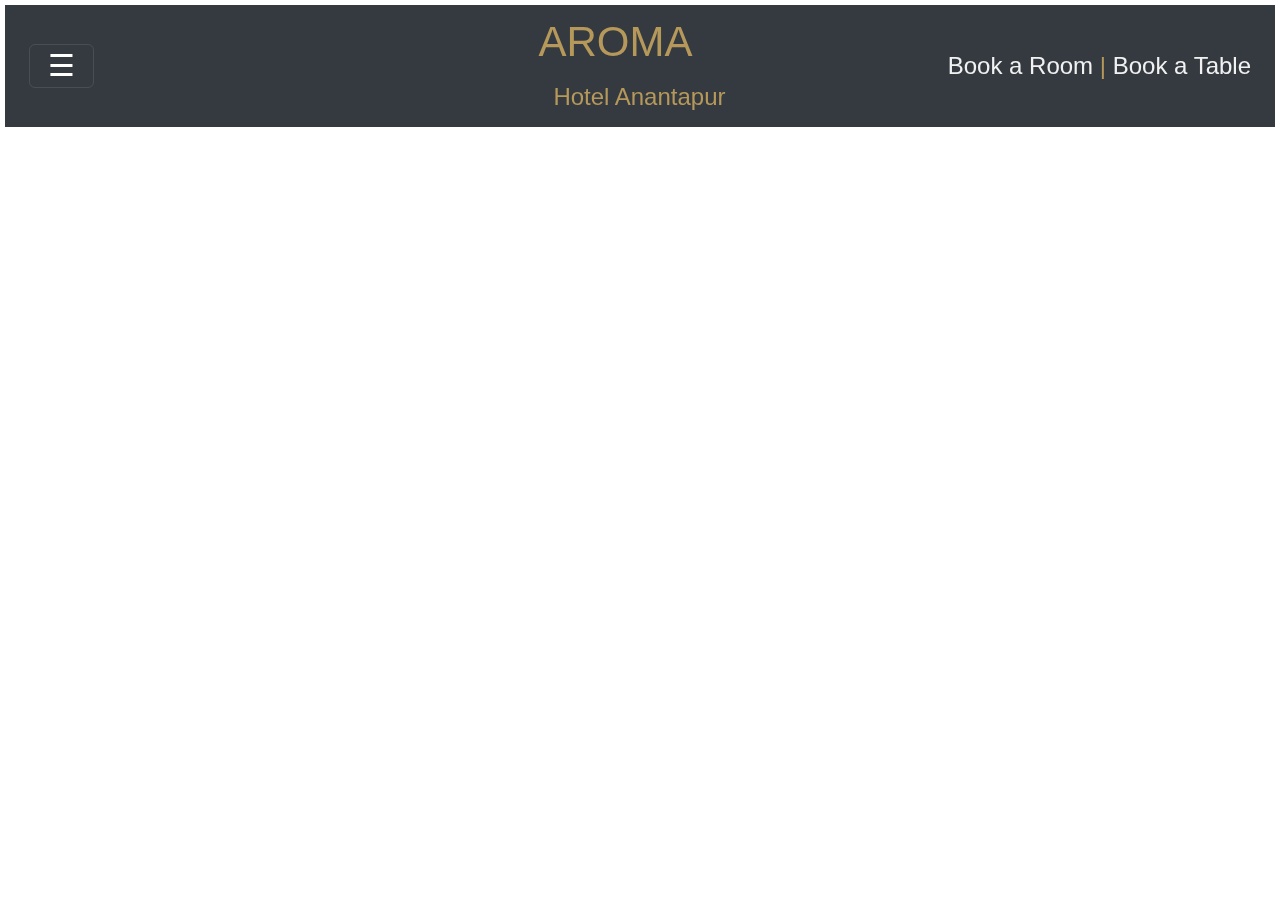
<file: index.html>
<!DOCTYPE html>
<html lang="en" dir="ltr">
  <head>
    <meta name="google-site-verification" content="u_KqeKqCPdjapjx8M1J6fNFMA-1mLUhsxaFvxzzXzpQ" />
    <meta charset="utf-8">
    <meta name="viewport" content="width=device-width, initial-scale=1">
    <link rel="stylesheet" href="https://maxcdn.bootstrapcdn.com/bootstrap/4.0.0/css/bootstrap.min.css" integrity="sha384-Gn5384xqQ1aoWXA+058RXPxPg6fy4IWvTNh0E263XmFcJlSAwiGgFAW/dAiS6JXm" crossorigin="anonymous">
    <link rel="stylesheet" href="css/ind.css">
    <title>Aroma  Hotel Anantapur</title>
    <!-- Start of Async Drift Code -->
<script>
	"use strict";
	
	!function() {
	  var t = window.driftt = window.drift = window.driftt || [];
	  if (!t.init) {
		if (t.invoked) return void (window.console && console.error && console.error("Drift snippet included twice."));
		t.invoked = !0, t.methods = [ "identify", "config", "track", "reset", "debug", "show", "ping", "page", "hide", "off", "on" ], 
		t.factory = function(e) {
		  return function() {
			var n = Array.prototype.slice.call(arguments);
			return n.unshift(e), t.push(n), t;
		  };
		}, t.methods.forEach(function(e) {
		  t[e] = t.factory(e);
		}), t.load = function(t) {
		  var e = 3e5, n = Math.ceil(new Date() / e) * e, o = document.createElement("script");
		  o.type = "text/javascript", o.async = !0, o.crossorigin = "anonymous", o.src = "https://js.driftt.com/include/" + n + "/" + t + ".js";
		  var i = document.getElementsByTagName("script")[0];
		  i.parentNode.insertBefore(o, i);
		};
	  }
	}();
	drift.SNIPPET_VERSION = '0.3.1';
	drift.load('c3aurgtk94ca');
	</script>
	<!-- End of Async Drift Code -->
  </head>
  <body>
  <video src="https://assets.mixkit.co/videos/preview/mixkit-quiet-evening-at-a-hotel-27640-large.mp4" autoplay loop playsinline muted></video>
  <div class="pos-f-t content">
    <div class="collapse bg bg-dark" id="navbarToggleExternalContent">
      <div class="p-4">
        <ul class="navbar-nav mr-auto" style="text-align:center;">
          <li class="nav-item">
            <a class="nav-link" href="index.html">HOME<span class="sr-only">(current)</span></a>
          </li>
          <li class="nav-item">
            <a class="nav-link" href="dining.html">DINING</a>
          </li>
          <li class="nav-item">
            <a class="nav-link" href="rooms.html">ROOMS</a>
          </li>
          <li class="nav-item">
            <a class="nav-link" href="spa.html">SPA</a>
          </li>
          <li class="nav-item">
            <a class="nav-link" href="services.html">SERVICES</a>
          </li>
          <li class="nav-item">
            <a class="nav-link" href="contact.html">CONTACT US</a>
          </li>
        </ul>
      </div>
    </div>
    <nav class="navbar navbar-dark bg bg-dark">
      <button class="navbar-toggler" style="color:white;" type="button" data-toggle="collapse" data-target="#navbarToggleExternalContent" aria-controls="navbarToggleExternalContent" aria-expanded="false" aria-label="Toggle navigation">
        <span>&#9776;</span>
      </button><br>
      <span style="color:#b5985a;"><h3>AROMA</h3> <h7 style="padding-left:15px;"> Hotel Anantapur</h7></span><h7><a href="rooms.html">Book a Room </a> | <a href="dining.html">Book a Table</a> </h7>
    </nav>

    <div class="intro">
	
      <p id="para">Aroma Hotel hotel is the epitome of luxury and refinement, providing guests with an unparalleled level of comfort, elegance, and impeccable service. From the moment you step into the lobby, you are greeted by a grandeur that exudes sophistication and opulence.</p>
    </div>


    </div>
</div>



  <script src="https://code.jquery.com/jquery-3.2.1.slim.min.js" integrity="sha384-KJ3o2DKtIkvYIK3UENzmM7KCkRr/rE9/Qpg6aAZGJwFDMVNA/GpGFF93hXpG5KkN" crossorigin="anonymous"></script>
  <script src="https://cdnjs.cloudflare.com/ajax/libs/popper.js/1.12.9/umd/popper.min.js" integrity="sha384-ApNbgh9B+Y1QKtv3Rn7W3mgPxhU9K/ScQsAP7hUibX39j7fakFPskvXusvfa0b4Q" crossorigin="anonymous"></script>
  <script src="https://maxcdn.bootstrapcdn.com/bootstrap/4.0.0/js/bootstrap.min.js" integrity="sha384-JZR6Spejh4U02d8jOt6vLEHfe/JQGiRRSQQxSfFWpi1MquVdAyjUar5+76PVCmYl" crossorigin="anonymous"></script>
  </body>
</html>
</file>
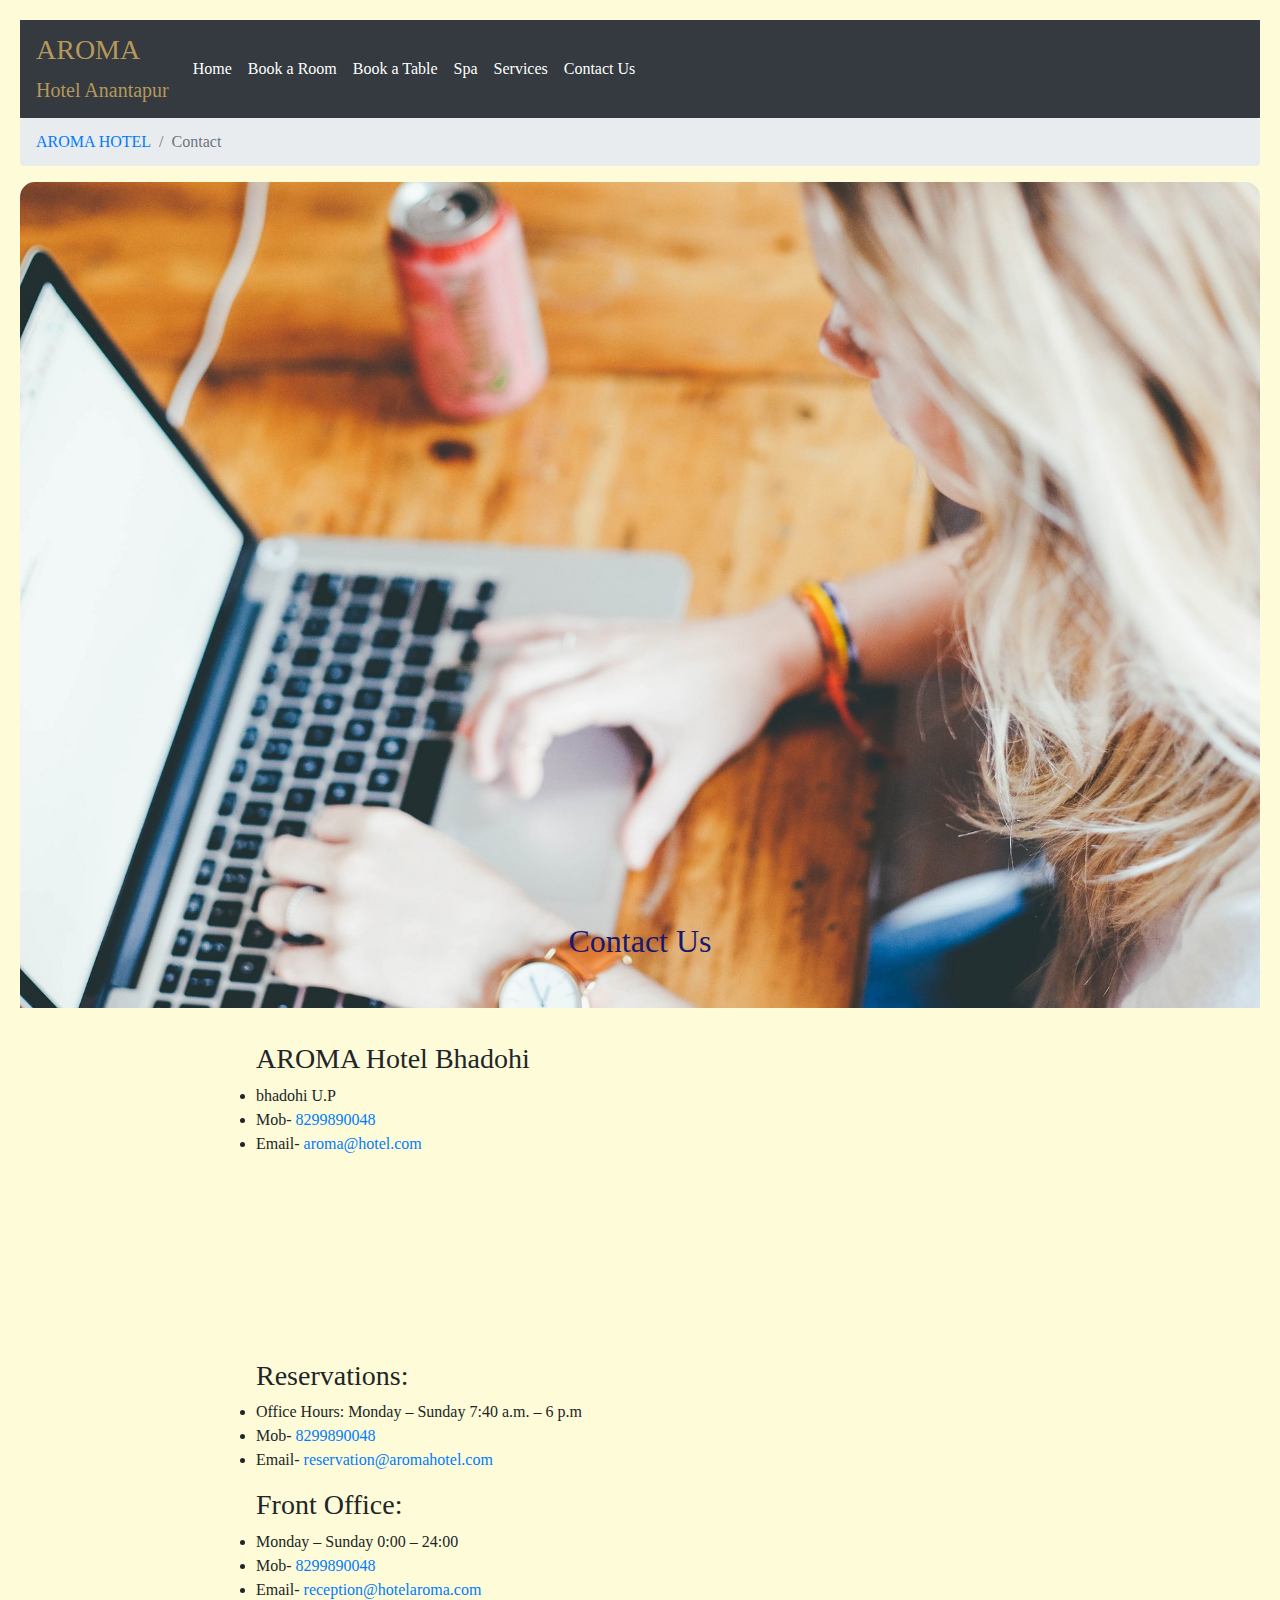
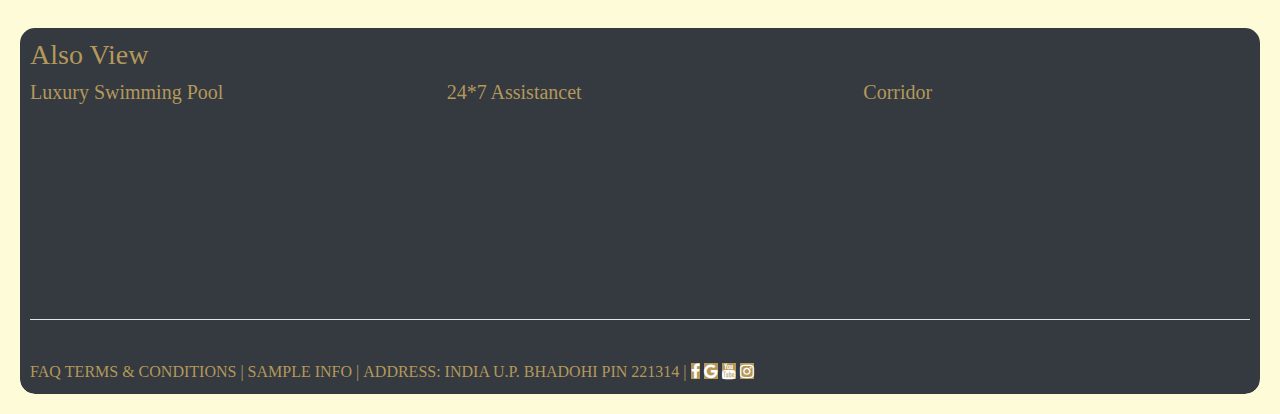
<file: contact.html>
<!DOCTYPE html>
<html lang="en" dir="ltr">
  <head>
    <meta charset="utf-8">
    <meta name="viewport" content="width=device-width, initial-scale=1">
    <link rel="stylesheet" href="https://maxcdn.bootstrapcdn.com/bootstrap/4.0.0/css/bootstrap.min.css" integrity="sha384-Gn5384xqQ1aoWXA+058RXPxPg6fy4IWvTNh0E263XmFcJlSAwiGgFAW/dAiS6JXm" crossorigin="anonymous">
    <link rel="stylesheet" href="css/style.css">
    <link rel="stylesheet" href="https://cdnjs.cloudflare.com/ajax/libs/font-awesome/4.7.0/css/font-awesome.min.css">
    <title>AROMA HOTEL</title>
    <!-- Start of Async Drift Code -->
<script>
	"use strict";
	
	!function() {
	  var t = window.driftt = window.drift = window.driftt || [];
	  if (!t.init) {
		if (t.invoked) return void (window.console && console.error && console.error("Drift snippet included twice."));
		t.invoked = !0, t.methods = [ "identify", "config", "track", "reset", "debug", "show", "ping", "page", "hide", "off", "on" ], 
		t.factory = function(e) {
		  return function() {
			var n = Array.prototype.slice.call(arguments);
			return n.unshift(e), t.push(n), t;
		  };
		}, t.methods.forEach(function(e) {
		  t[e] = t.factory(e);
		}), t.load = function(t) {
		  var e = 3e5, n = Math.ceil(new Date() / e) * e, o = document.createElement("script");
		  o.type = "text/javascript", o.async = !0, o.crossorigin = "anonymous", o.src = "https://js.driftt.com/include/" + n + "/" + t + ".js";
		  var i = document.getElementsByTagName("script")[0];
		  i.parentNode.insertBefore(o, i);
		};
	  }
	}();
	drift.SNIPPET_VERSION = '0.3.1';
	drift.load('c3aurgtk94ca');
	</script>
	<!-- End of Async Drift Code -->
  </head>
  <body style="background-color:#fefbd8;">

    <header class="sticky-top" style="background-color:#fefbd8;">
      <nav class="navbar navbar-expand-lg navbar-dark bg-dark">
        <a class="navbar-brand" style="color: #b5985a;" href="index.html"><h3>AROMA</h3><h7>Hotel Anantapur</h7></a>
        <button class="navbar-toggler" type="button" data-toggle="collapse" data-target="#navbarNavAltMarkup" aria-controls="navbarNavAltMarkup" aria-expanded="false" aria-label="Toggle navigation">
          <span class="navbar-toggler-icon"></span>
        </button>

        <div class="collapse navbar-collapse" id="navbarNavAltMarkup">
          <div class="navbar-nav mr-auto bg-dark">
          	<a class="nav-item nav-link active" href="index.html">Home<span class="sr-only">(current)</span></a>
            <a class="nav-item nav-link active" href="rooms.html">Book a Room <span class="sr-only">(current)</span></a>
            <a class="nav-item nav-link active" href="dining.html">Book a Table <span class="sr-only">(current)</span></a>
            <a class="nav-item nav-link active" href="spa.html">Spa <span class="sr-only">(current)</span></a>
            <a class="nav-item nav-link active" href="services.html">Services <span class="sr-only">(current)</span></a>
            <a class="nav-item nav-link active" href="contact.html">Contact Us <span class="sr-only">(current)</span></a>
          </div>
        </div>
      </nav>

      <nav aria-label="breadcrumb bg-dark">
        <ol class="breadcrumb">
          <li class="breadcrumb-item"><a href="index.html">AROMA HOTEL</a></li>
          <li class="breadcrumb-item active" aria-current="page">Contact</li>
        </ol>
      </nav>
    </header>



    <div class="carousel-inner">
      <div class="carousel-item active">
        <img class="d-block w-100" src="img/op.jpg" alt="First slide">
        <div class="carousel-caption d-none d-md-block">
          <h2 style="text-align:center;">Contact Us</h2>
        </div>
      </div>

      <br>

    <div class="content" style="background-color:#fefbd8;">
      <ul> <h3>AROMA Hotel Bhadohi</h3>
        <li>bhadohi U.P</li>
        <li>Mob- <a href="8299890048">8299890048</a></li>
        <li>Email- <a href="mailto:jalajt41@gmail.com">aroma@hotel.com</a></li>
      </ul>
      <video src="https://assets.mixkit.co/videos/preview/mixkit-corridor-of-an-elegant-hotel-34613-large.mp4" alt="Bear" style="width:100%" autoplay loop playsinline muted></video>

      <ul> <h3>Reservations:</h3>
        <li>Office Hours: Monday – Sunday 7:40 a.m. – 6 p.m</li>
        <li>Mob- <a href="829890048">8299890048</a></li>
        <li>Email- <a href="mailto:jalajt41@gmail.com">reservation@aromahotel.com</a></li>
      </ul>


    <ul> <h3>Front Office:</h3>
      <li>Monday – Sunday 0:00 – 24:00</li>
      <li>Mob- <a href="829989048">8299890048</a></li>
      <li>Email- <a href="mailto:jalajt41@gmail.com">reception@hotelaroma.com</a></li>
    </ul>
  </div>

    <footer class="justify-content-center bg-dark">
      <h3>Also View</h3>
      <div class="row" >
        <div class="col-sm-4">
              <h5 class="card-title">Luxury Swimming Pool</h5>
              <video src="https://assets.mixkit.co/videos/preview/mixkit-luxury-swimming-pool-4045-large.mp4" alt="Bear" style="width:100%" autoplay loop playsinline muted></video>
        </div>
        <div class="col-sm-4">
          <h5 class="card-title">24*7 Assistancet</h5>
              <video src="https://assets.mixkit.co/videos/preview/mixkit-receptionist-listens-to-a-client-at-the-reception-21670-large.mp4" alt="Bear" style="width:100%" autoplay loop playsinline muted></video>
        </div>
        <div class="col-sm-4">
          <h5 class="card-title">Corridor</h5>
              <video src="https://assets.mixkit.co/videos/preview/mixkit-corridor-of-an-elegant-hotel-34613-large.mp4" alt="Bear" style="width:100%" autoplay loop playsinline muted></video>
        </div>
      </div>

      <hr style="background-color:white">
      <br>
      <div id="fm">
        <p>FAQ</p>
        <p>TERMS & CONDITIONS |</p>
        <p>SAMPLE INFO |</p>
        <p>ADDRESS: INDIA U.P. BHADOHI PIN 221314 |</p>
        <P class="fa fa-facebook sm"></P>
        <P class="fa fa-google sm" ></P>
        <P class="fa fa-youtube sm"></P>
        <P class="fa fa-instagram sm"></P>
      </div>

        </footer>
    <script src="https://code.jquery.com/jquery-3.2.1.slim.min.js" integrity="sha384-KJ3o2DKtIkvYIK3UENzmM7KCkRr/rE9/Qpg6aAZGJwFDMVNA/GpGFF93hXpG5KkN" crossorigin="anonymous"></script>
    <script src="https://cdnjs.cloudflare.com/ajax/libs/popper.js/1.12.9/umd/popper.min.js" integrity="sha384-ApNbgh9B+Y1QKtv3Rn7W3mgPxhU9K/ScQsAP7hUibX39j7fakFPskvXusvfa0b4Q" crossorigin="anonymous"></script>
    <script src="https://maxcdn.bootstrapcdn.com/bootstrap/4.0.0/js/bootstrap.min.js" integrity="sha384-JZR6Spejh4U02d8jOt6vLEHfe/JQGiRRSQQxSfFWpi1MquVdAyjUar5+76PVCmYl" crossorigin="anonymous"></script>

  </body>
</html>
</file>
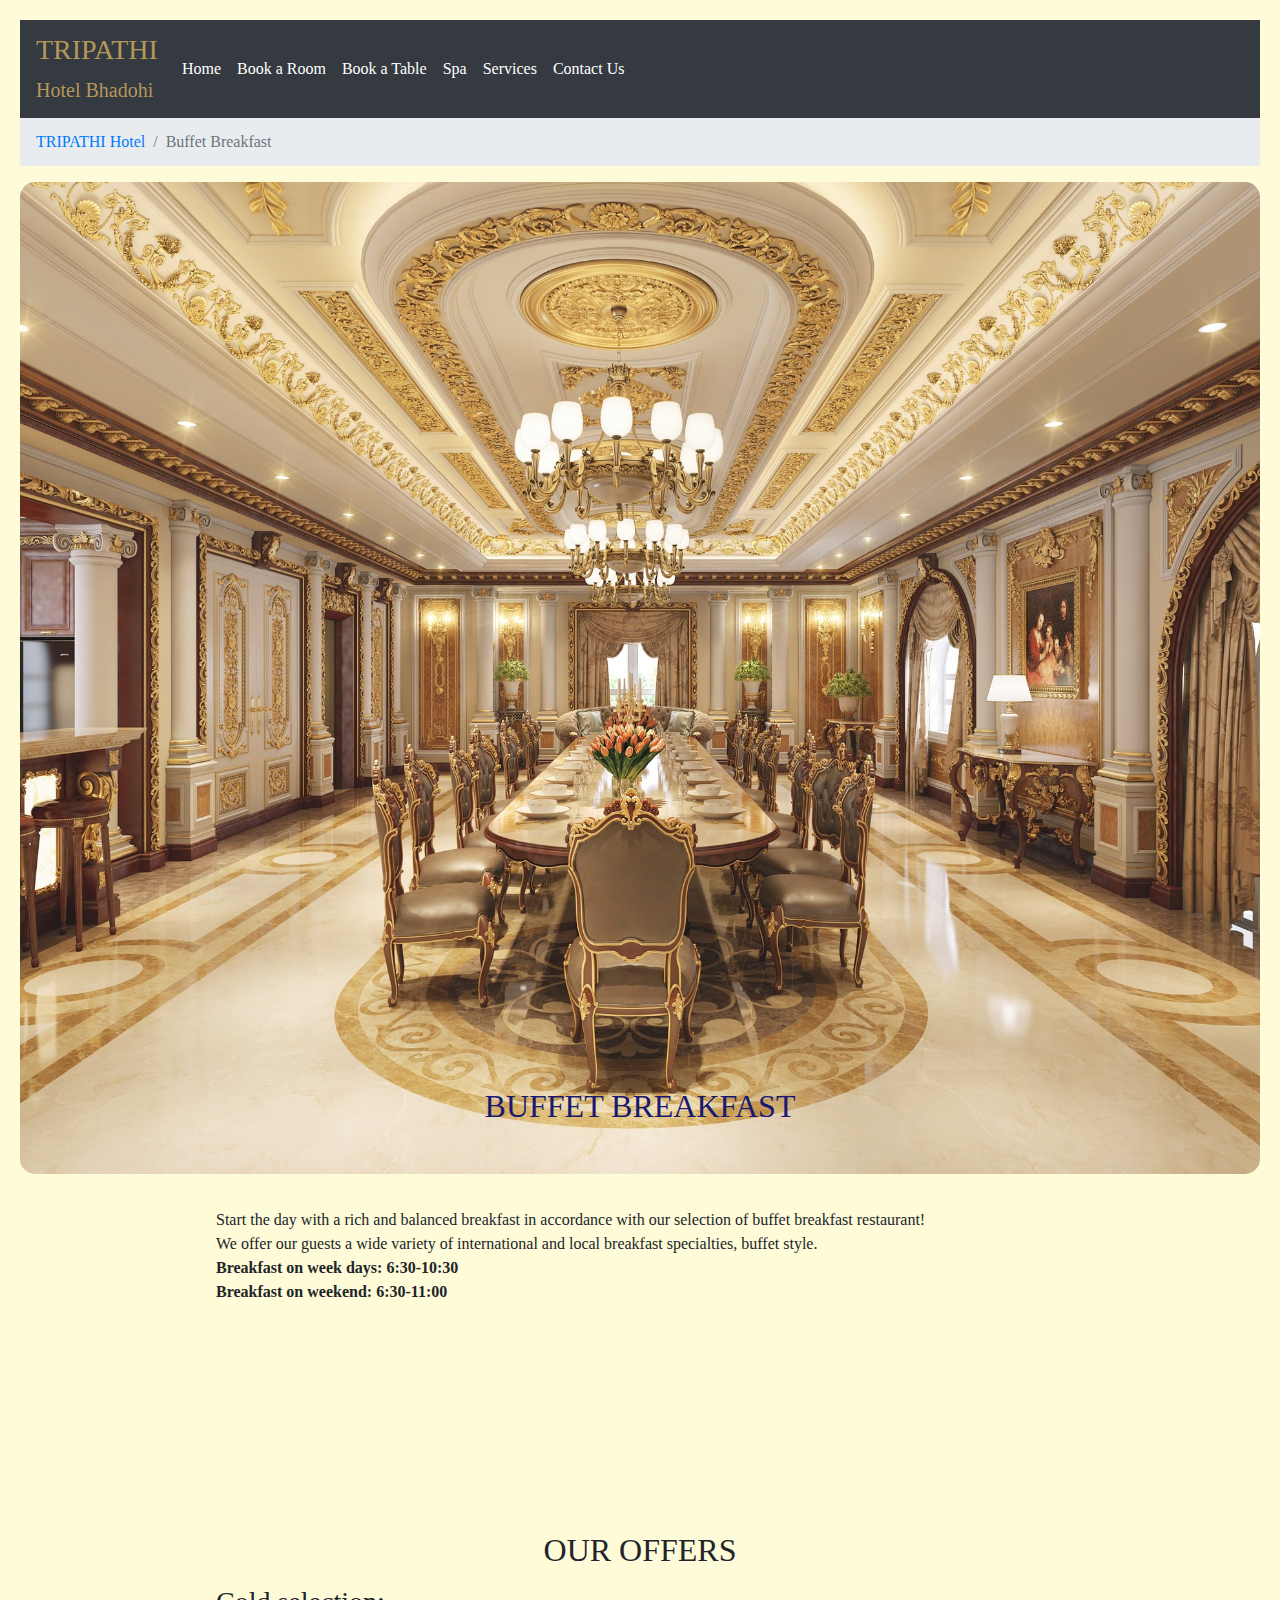
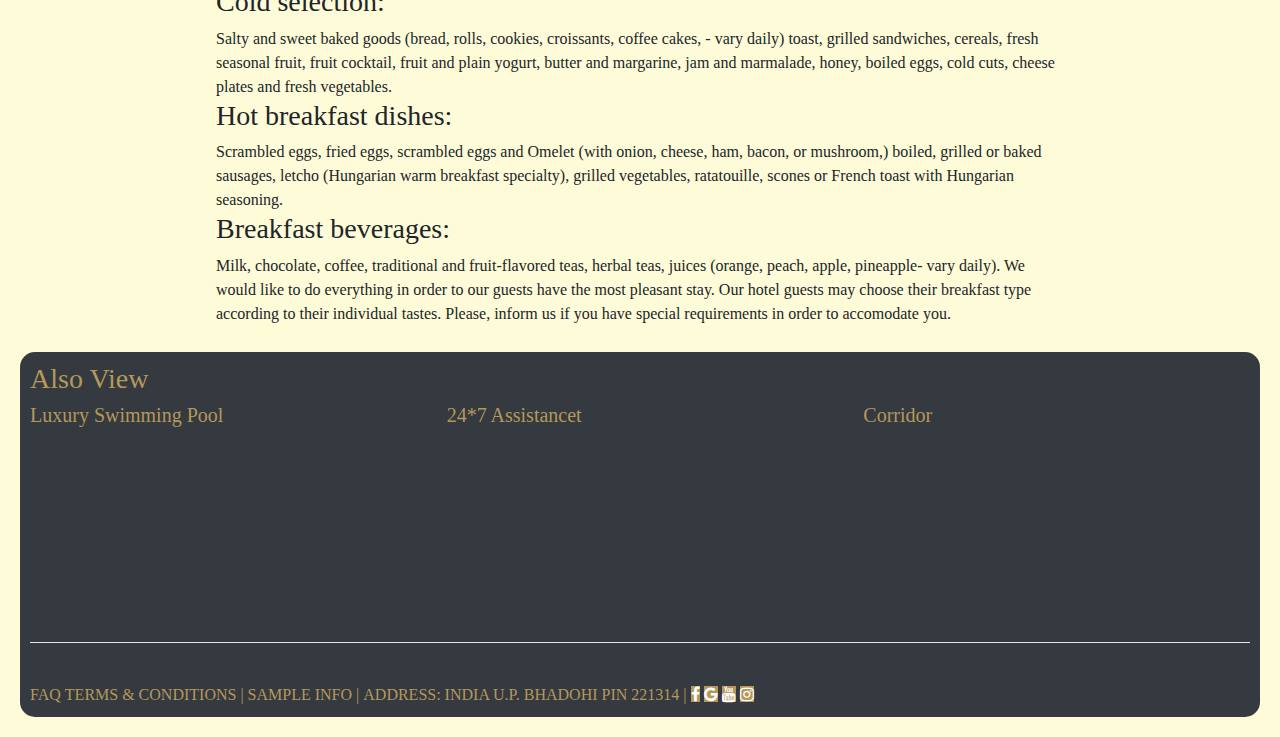
<file: dining.html>
<!DOCTYPE html>
<html lang="en" dir="ltr">
  <head>
    <meta charset="utf-8">
    <meta name="viewport" content="width=device-width, initial-scale=1">
    <link rel="stylesheet" href="https://maxcdn.bootstrapcdn.com/bootstrap/4.0.0/css/bootstrap.min.css" integrity="sha384-Gn5384xqQ1aoWXA+058RXPxPg6fy4IWvTNh0E263XmFcJlSAwiGgFAW/dAiS6JXm" crossorigin="anonymous">
    <link rel="stylesheet" href="css/style.css">
    <link rel="stylesheet" href="https://cdnjs.cloudflare.com/ajax/libs/font-awesome/4.7.0/css/font-awesome.min.css">
    <title>TRIPATHI HOTEL</title>
    <!-- Start of Async Drift Code -->
<script>
	"use strict";
	
	!function() {
	  var t = window.driftt = window.drift = window.driftt || [];
	  if (!t.init) {
		if (t.invoked) return void (window.console && console.error && console.error("Drift snippet included twice."));
		t.invoked = !0, t.methods = [ "identify", "config", "track", "reset", "debug", "show", "ping", "page", "hide", "off", "on" ], 
		t.factory = function(e) {
		  return function() {
			var n = Array.prototype.slice.call(arguments);
			return n.unshift(e), t.push(n), t;
		  };
		}, t.methods.forEach(function(e) {
		  t[e] = t.factory(e);
		}), t.load = function(t) {
		  var e = 3e5, n = Math.ceil(new Date() / e) * e, o = document.createElement("script");
		  o.type = "text/javascript", o.async = !0, o.crossorigin = "anonymous", o.src = "https://js.driftt.com/include/" + n + "/" + t + ".js";
		  var i = document.getElementsByTagName("script")[0];
		  i.parentNode.insertBefore(o, i);
		};
	  }
	}();
	drift.SNIPPET_VERSION = '0.3.1';
	drift.load('c3aurgtk94ca');
	</script>
	<!-- End of Async Drift Code -->
  </head>
  <body style="background-color:#fefbd8;">
    <header class="sticky-top" style="background-color:#fefbd8;">
      <nav class="navbar navbar-expand-lg navbar-dark bg-dark">
        <a class="navbar-brand" style="color: #b5985a;" href="index.html"><h3>TRIPATHI</h3><h7>Hotel Bhadohi</h7></a>
        <button class="navbar-toggler" type="button" data-toggle="collapse" data-target="#navbarNavAltMarkup" aria-controls="navbarNavAltMarkup" aria-expanded="false" aria-label="Toggle navigation">
          <span class="navbar-toggler-icon"></span>
        </button>

        <div class="collapse navbar-collapse" id="navbarNavAltMarkup">
          <div class="navbar-nav mr-auto bg-dark">
          	<a class="nav-item nav-link active" href="index.html">Home<span class="sr-only">(current)</span></a>
            <a class="nav-item nav-link active" href="rooms.html">Book a Room <span class="sr-only">(current)</span></a>
            <a class="nav-item nav-link active" href="dining.html">Book a Table <span class="sr-only">(current)</span></a>
            <a class="nav-item nav-link active" href="spa.html">Spa <span class="sr-only">(current)</span></a>
            <a class="nav-item nav-link active" href="services.html">Services <span class="sr-only">(current)</span></a>
            <a class="nav-item nav-link active" href="contact.html">Contact Us <span class="sr-only">(current)</span></a>
          </div>
        </div>
      </nav>
      <nav aria-label="breadcrumb bg-dark">
        <ol class="breadcrumb">
          <li class="breadcrumb-item"><a href="index.html">TRIPATHI Hotel</a></li>
          <li class="breadcrumb-item active" aria-current="page">Buffet Breakfast</li>
        </ol>
      </nav>
    </header>

    <div id="carouselExampleSlidesOnly" class="carousel slide" data-ride="carousel">
      <div class="carousel-inner">
        <div class="carousel-item active">
          <img class="d-block w-100" src="img/D.jpg" alt="First slide">
          <div class="carousel-caption d-none d-md-block">
            <h2 style="text-align:center;">BUFFET BREAKFAST</h2>
          </div>
        </div>
        <div class="carousel-item">
          <img class="d-block w-100" src="img/D2.jpg" alt="Second slide">
          <div class="carousel-caption d-none d-md-block">
            <h2 style="text-align:center;">BUFFET BREAKFAST</h2>
          </div>
        </div>
      </div>
    </div>
<br>
    <div class="content" style="background-color:#fefbd8;">
      <p>Start the day with a rich and balanced breakfast in accordance with our selection of buffet breakfast restaurant!<br>
      We offer our guests a wide variety of international and local breakfast specialties, buffet style.<br>
      <strong>Breakfast on week days: 6:30-10:30</strong><br>
      <strong>Breakfast on weekend: 6:30-11:00</strong></p>
      <br>
      <video src="https://assets.mixkit.co/videos/preview/mixkit-luxury-breakfast-in-a-hotel-15642-large.mp4" alt="Bear" style="width:100%" autoplay loop playsinline muted></video>
      <form><script src="https://checkout.razorpay.com/v1/payment-button.js" data-payment_button_id="pl_M1mCJyVVIPFoqN" async> </script> </form>
      <h2 style="text-align:center;">OUR OFFERS</h2>
      <p><h3>Cold selection:</h3>
        Salty and sweet baked goods (bread, rolls, cookies, croissants, coffee cakes, - vary daily)  toast, grilled sandwiches, cereals, fresh seasonal fruit, fruit cocktail, fruit and plain yogurt, butter and margarine, jam and marmalade, honey, boiled eggs, cold cuts, cheese plates and  fresh vegetables.
        <h3>Hot breakfast dishes:</h3>
        Scrambled eggs, fried eggs, scrambled eggs and Omelet (with onion, cheese, ham, bacon, or mushroom,) boiled, grilled or baked sausages, letcho (Hungarian warm breakfast specialty), grilled vegetables, ratatouille, scones or French toast with Hungarian seasoning.
        <h3>Breakfast beverages:</h3>
        Milk, chocolate, coffee, traditional and fruit-flavored teas, herbal teas, juices (orange, peach, apple, pineapple- vary daily).
        We would like to do everything in order to our guests have the most pleasant stay. Our hotel guests may choose their breakfast type according to their individual tastes. Please, inform us if you have special requirements in order to accomodate you.</p>
        <form><script src="https://checkout.razorpay.com/v1/payment-button.js" data-payment_button_id="pl_M1mCJyVVIPFoqN" async> </script> </form>
    </div>
	<footer class="justify-content-center bg-dark">
      <h3>Also View</h3>
      <div class="row" >
        <div class="col-sm-4">
              <h5 class="card-title">Luxury Swimming Pool</h5>
              <video src="https://assets.mixkit.co/videos/preview/mixkit-luxury-swimming-pool-4045-large.mp4" alt="Bear" style="width:100%" autoplay loop playsinline muted></video>
        </div>
        <div class="col-sm-4">
              <h5 class="card-title">24*7 Assistancet</h5>
              <video src="https://assets.mixkit.co/videos/preview/mixkit-receptionist-listens-to-a-client-at-the-reception-21670-large.mp4" alt="Bear" style="width:100%" autoplay loop playsinline muted></video>
        </div>
        <div class="col-sm-4">
              <h5 class="card-title">Corridor</h5>
              <video src="https://assets.mixkit.co/videos/preview/mixkit-corridor-of-an-elegant-hotel-34613-large.mp4" alt="Bear" style="width:100%" autoplay loop playsinline muted></video>
        </div>
      </div>

      <hr style="background-color:white">
      <br>
      <div id="fm">
        <p>FAQ</p>
        <p>TERMS & CONDITIONS |</p>
        <p>SAMPLE INFO |</p>
        <p>ADDRESS: INDIA U.P. BHADOHI PIN 221314 |</p>
        <P class="fa fa-facebook sm"></P>
        <P class="fa fa-google sm" ></P>
        <P class="fa fa-youtube sm"></P>
        <P class="fa fa-instagram sm"></P>
      </div>

        </footer>
    <script src="https://code.jquery.com/jquery-3.2.1.slim.min.js" integrity="sha384-KJ3o2DKtIkvYIK3UENzmM7KCkRr/rE9/Qpg6aAZGJwFDMVNA/GpGFF93hXpG5KkN" crossorigin="anonymous"></script>
    <script src="https://cdnjs.cloudflare.com/ajax/libs/popper.js/1.12.9/umd/popper.min.js" integrity="sha384-ApNbgh9B+Y1QKtv3Rn7W3mgPxhU9K/ScQsAP7hUibX39j7fakFPskvXusvfa0b4Q" crossorigin="anonymous"></script>
    <script src="https://maxcdn.bootstrapcdn.com/bootstrap/4.0.0/js/bootstrap.min.js" integrity="sha384-JZR6Spejh4U02d8jOt6vLEHfe/JQGiRRSQQxSfFWpi1MquVdAyjUar5+76PVCmYl" crossorigin="anonymous"></script>

  </body>
</html>
</file>
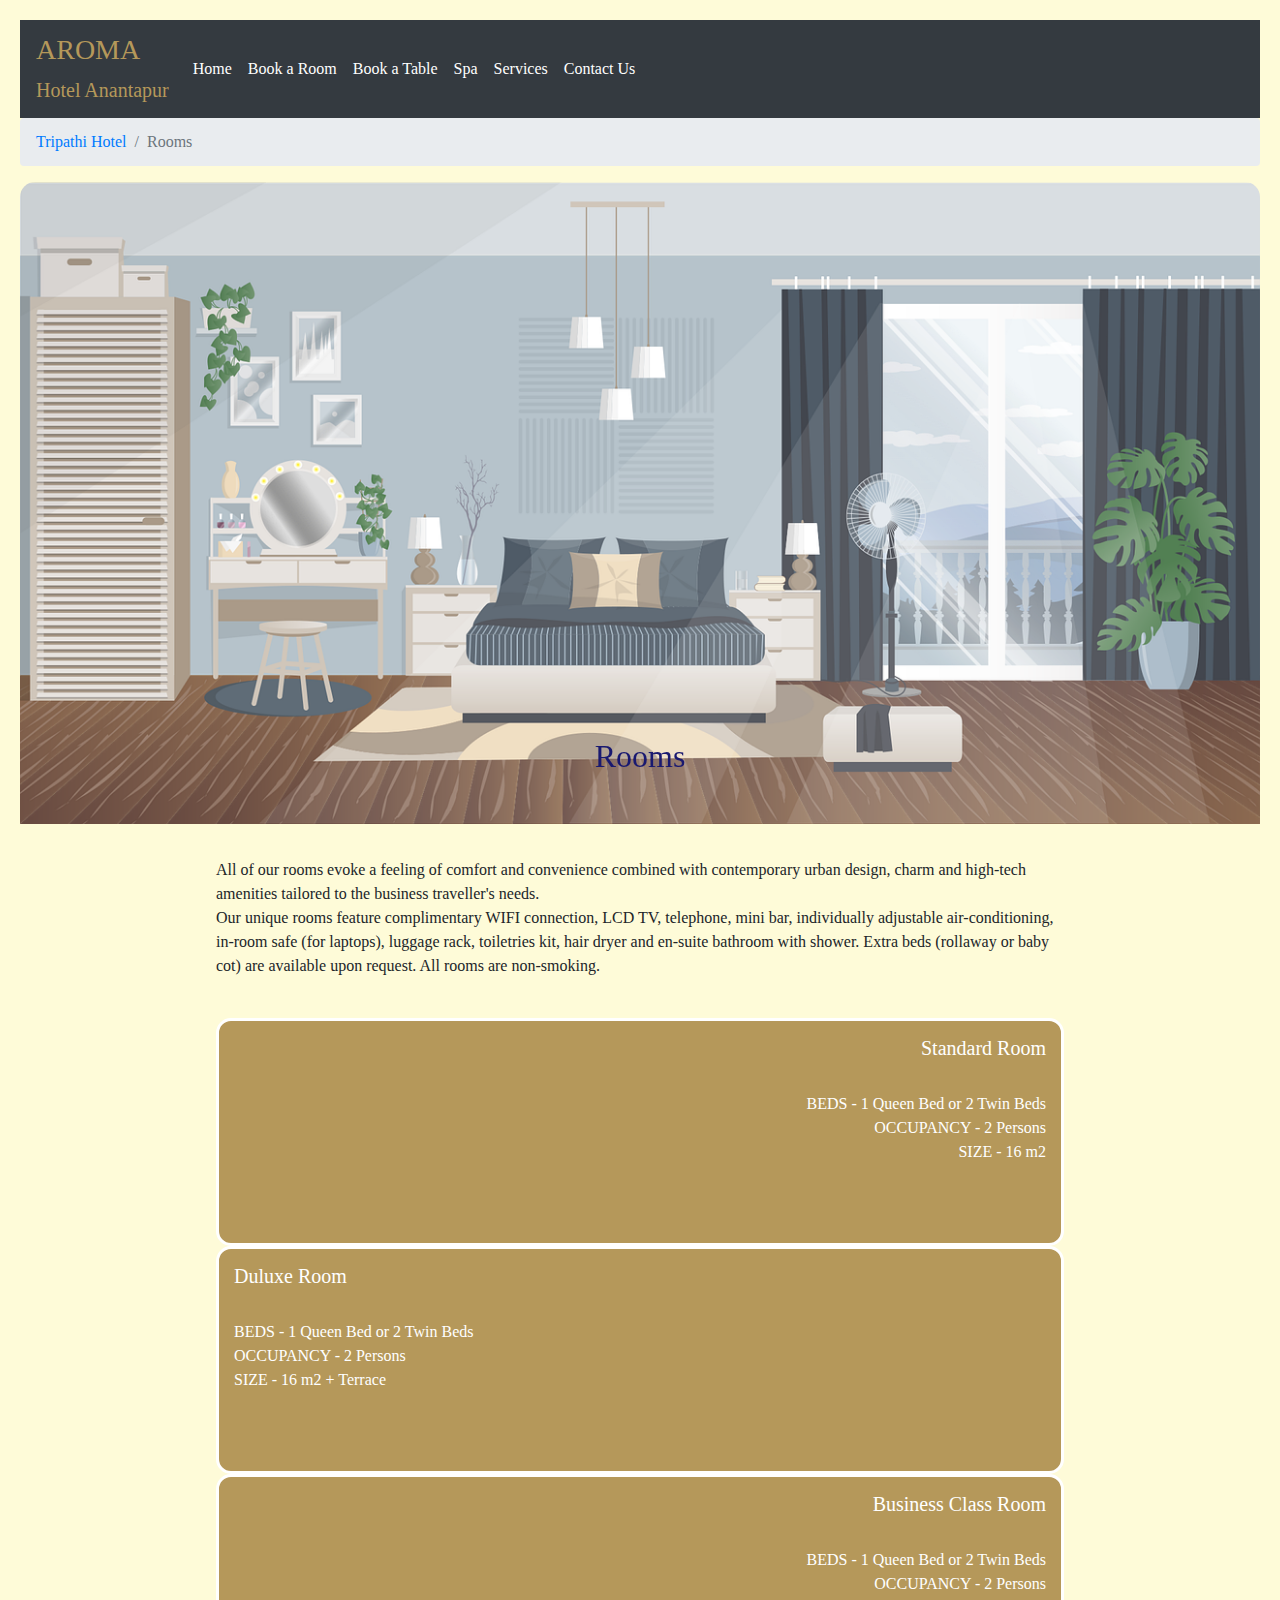
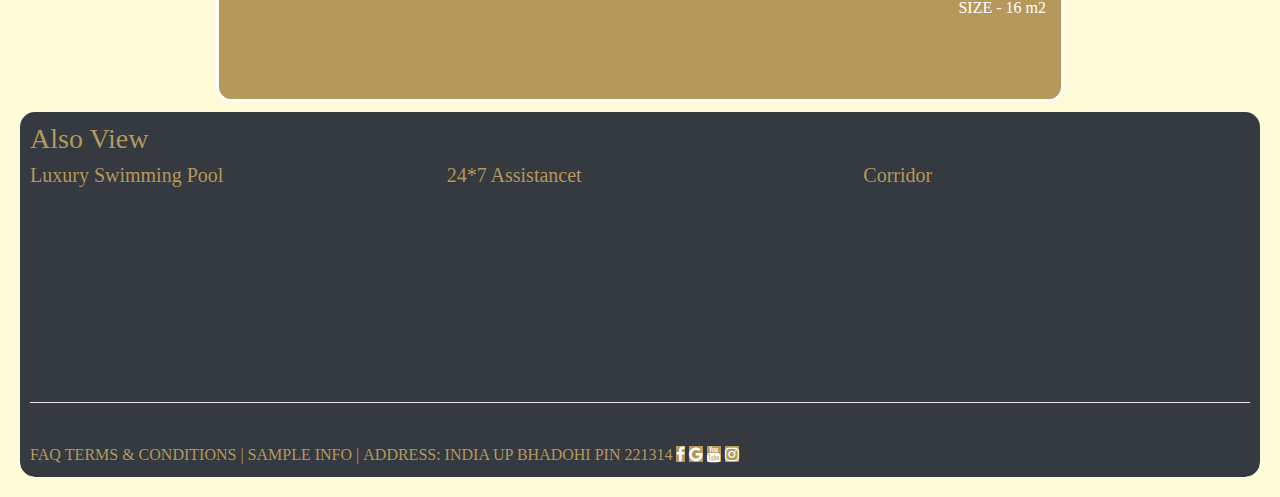
<file: rooms.html>
<!DOCTYPE html>
<html lang="en" dir="ltr">
  <head>
    <meta charset="utf-8">
    <meta name="viewport" content="width=device-width, initial-scale=1">
    <link rel="stylesheet" href="https://maxcdn.bootstrapcdn.com/bootstrap/4.0.0/css/bootstrap.min.css" integrity="sha384-Gn5384xqQ1aoWXA+058RXPxPg6fy4IWvTNh0E263XmFcJlSAwiGgFAW/dAiS6JXm" crossorigin="anonymous">
    <link rel="stylesheet" href="css/style.css">
    <link rel="stylesheet" href="https://cdnjs.cloudflare.com/ajax/libs/font-awesome/4.7.0/css/font-awesome.min.css">
    <title>Aroma Hotel Bhadohi Room's </title>
    <!-- Start of Async Drift Code -->
<script>
	"use strict";
	
	!function() {
	  var t = window.driftt = window.drift = window.driftt || [];
	  if (!t.init) {
		if (t.invoked) return void (window.console && console.error && console.error("Drift snippet included twice."));
		t.invoked = !0, t.methods = [ "identify", "config", "track", "reset", "debug", "show", "ping", "page", "hide", "off", "on" ], 
		t.factory = function(e) {
		  return function() {
			var n = Array.prototype.slice.call(arguments);
			return n.unshift(e), t.push(n), t;
		  };
		}, t.methods.forEach(function(e) {
		  t[e] = t.factory(e);
		}), t.load = function(t) {
		  var e = 3e5, n = Math.ceil(new Date() / e) * e, o = document.createElement("script");
		  o.type = "text/javascript", o.async = !0, o.crossorigin = "anonymous", o.src = "https://js.driftt.com/include/" + n + "/" + t + ".js";
		  var i = document.getElementsByTagName("script")[0];
		  i.parentNode.insertBefore(o, i);
		};
	  }
	}();
	drift.SNIPPET_VERSION = '0.3.1';
	drift.load('c3aurgtk94ca');
	</script>
	<!-- End of Async Drift Code -->
  </head>
  <body style="background-color:#fefbd8;">

    <header class="sticky-top" style="background-color:#fefbd8;">
      <nav class="navbar navbar-expand-lg navbar-dark bg-dark">
        <a class="navbar-brand" style="color: #b5985a;" href="#"><h3>AROMA</h3><h7>Hotel Anantapur</h7></a>
        <button class="navbar-toggler" type="button" data-toggle="collapse" data-target="#navbarNavAltMarkup" aria-controls="navbarNavAltMarkup" aria-expanded="false" aria-label="Toggle navigation">
          <span class="navbar-toggler-icon"></span>
        </button>

        <div class="collapse navbar-collapse" id="navbarNavAltMarkup">
          <div class="navbar-nav mr-auto bg-dark">
          	<a class="nav-item nav-link active" href="index.html">Home<span class="sr-only">(current)</span></a>
            <a class="nav-item nav-link active" href="rooms.html">Book a Room <span class="sr-only">(current)</span></a>
            <a class="nav-item nav-link active" href="dining.html">Book a Table <span class="sr-only">(current)</span></a>
            <a class="nav-item nav-link active" href="spa.html">Spa <span class="sr-only">(current)</span></a>
            <a class="nav-item nav-link active" href="services.html">Services <span class="sr-only">(current)</span></a>
            <a class="nav-item nav-link active" href="contact.html">Contact Us <span class="sr-only">(current)</span></a>
          </div>
        </div>
      </nav>

      <nav aria-label="breadcrumb bg-dark">
        <ol class="breadcrumb">
          <li class="breadcrumb-item"><a href="index.html">Tripathi Hotel</a></li>
          <li class="breadcrumb-item active" aria-current="page">Rooms</li>
        </ol>
      </nav>
    </header>



    <div class="carousel-inner">
      <div class="carousel-item active">
        <img class="d-block w-100" src="img/bed.png" alt="First slide">
        <div class="carousel-caption d-none d-md-block">
          <h2 style="text-align:center;">Rooms</h2>
        </div>
      </div>

      <br>

    <div class="content" style="background-color:#fefbd8;">
      <p>All of our rooms evoke a feeling of comfort and convenience combined with contemporary urban design, charm and high-tech amenities tailored to the business traveller's needs.<br>
      Our unique rooms feature complimentary WIFI connection, LCD TV, telephone, mini bar, individually adjustable air-conditioning, in-room safe (for laptops), luggage rack, toiletries kit, hair dryer and en-suite bathroom with shower. Extra beds (rollaway or baby cot) are available upon request. All rooms are non-smoking.<br>
      </p>
      <br>
      <div class="rc">
        <video src="https://assets.mixkit.co/videos/preview/mixkit-boutique-hotel-room-and-terrace-4047-large.mp4" alt="Bear" style="width:50%;float:left;" autoplay loop playsinline muted></video>
        <div style="text-align:right" class="data">
          <h5>Standard Room</h5><br>
          <p>BEDS -	1 Queen Bed or 2 Twin Beds <br> OCCUPANCY - 2 Persons <br> SIZE - 16 m2</p><br>
          <form><script src="https://checkout.razorpay.com/v1/payment-button.js" data-payment_button_id="pl_M1mCJyVVIPFoqN" async> </script> </form>
        </div>
        <br>
      </div>

      <div class="rc">
        <video src="https://assets.mixkit.co/videos/preview/mixkit-beautifully-decorated-hotel-room-4030-large.mp4" alt="Bear" style="width:50%;float:right;" autoplay loop playsinline muted></video>
        <div class="data">
          <h5>Duluxe Room</h5><br>
            <p>BEDS -	1 Queen Bed or 2 Twin Beds <br> OCCUPANCY - 2 Persons <br> SIZE - 16 m2 + Terrace</p><br>
            <form><script src="https://checkout.razorpay.com/v1/payment-button.js" data-payment_button_id="pl_M1mCJyVVIPFoqN" async> </script> </form>    </div>
        <br>
      </div>

      <div class="rc">
        <video src="https://assets.mixkit.co/videos/preview/mixkit-pan-shot-of-the-interior-of-a-hotel-room-4198-large.mp4" alt="Bear" style="width:50%; float:left;" autoplay loop playsinline muted></video>
        <div style="text-align:right" class="data">
          <h5>Business Class Room</h5><br>
            <p>BEDS -	1 Queen Bed or 2 Twin Beds <br> OCCUPANCY - 2 Persons <br> SIZE - 16 m2</p><br>
            <form><script src="https://checkout.razorpay.com/v1/payment-button.js" data-payment_button_id="pl_M1mCJyVVIPFoqN" async> </script> </form>      </div>
        <br>
      </div>

</div>
    <footer class="justify-content-center bg-dark">
      <h3>Also View</h3>
      <div class="row" >
        <div class="col-sm-4">
          <h5 class="card-title">Luxury Swimming Pool</h5>
              <video src="https://assets.mixkit.co/videos/preview/mixkit-luxury-swimming-pool-4045-large.mp4" alt="Bear" style="width:100%" autoplay loop playsinline muted></video>
            </div>
        <div class="col-sm-4">
          <h5 class="card-title">24*7 Assistancet</h5>
              <video src="https://assets.mixkit.co/videos/preview/mixkit-receptionist-listens-to-a-client-at-the-reception-21670-large.mp4" alt="Bear" style="width:100%" autoplay loop playsinline muted></video>
          </div>
        <div class="col-sm-4">
          <h5 class="card-title">Corridor</h5>
              <video src="https://assets.mixkit.co/videos/preview/mixkit-corridor-of-an-elegant-hotel-34613-large.mp4" alt="Bear" style="width:100%" autoplay loop playsinline muted></video>
          </div>
      </div>
      <hr style="background-color:white">
      <br>
      <div id="fm">
        <p>FAQ</p>
        <p>TERMS & CONDITIONS |</p>
        <p>SAMPLE INFO |</p>
        <p>ADDRESS: INDIA UP BHADOHI PIN 221314</p>
        <P class="fa fa-facebook sm"></P>
        <P class="fa fa-google sm" ></P>
        <P class="fa fa-youtube sm"></P>
        <P class="fa fa-instagram sm"></P>
      </div>

        </footer>
    <script src="https://code.jquery.com/jquery-3.2.1.slim.min.js" integrity="sha384-KJ3o2DKtIkvYIK3UENzmM7KCkRr/rE9/Qpg6aAZGJwFDMVNA/GpGFF93hXpG5KkN" crossorigin="anonymous"></script>
    <script src="https://cdnjs.cloudflare.com/ajax/libs/popper.js/1.12.9/umd/popper.min.js" integrity="sha384-ApNbgh9B+Y1QKtv3Rn7W3mgPxhU9K/ScQsAP7hUibX39j7fakFPskvXusvfa0b4Q" crossorigin="anonymous"></script>
    <script src="https://maxcdn.bootstrapcdn.com/bootstrap/4.0.0/js/bootstrap.min.js" integrity="sha384-JZR6Spejh4U02d8jOt6vLEHfe/JQGiRRSQQxSfFWpi1MquVdAyjUar5+76PVCmYl" crossorigin="anonymous"></script>

  </body>
</html>
</file>
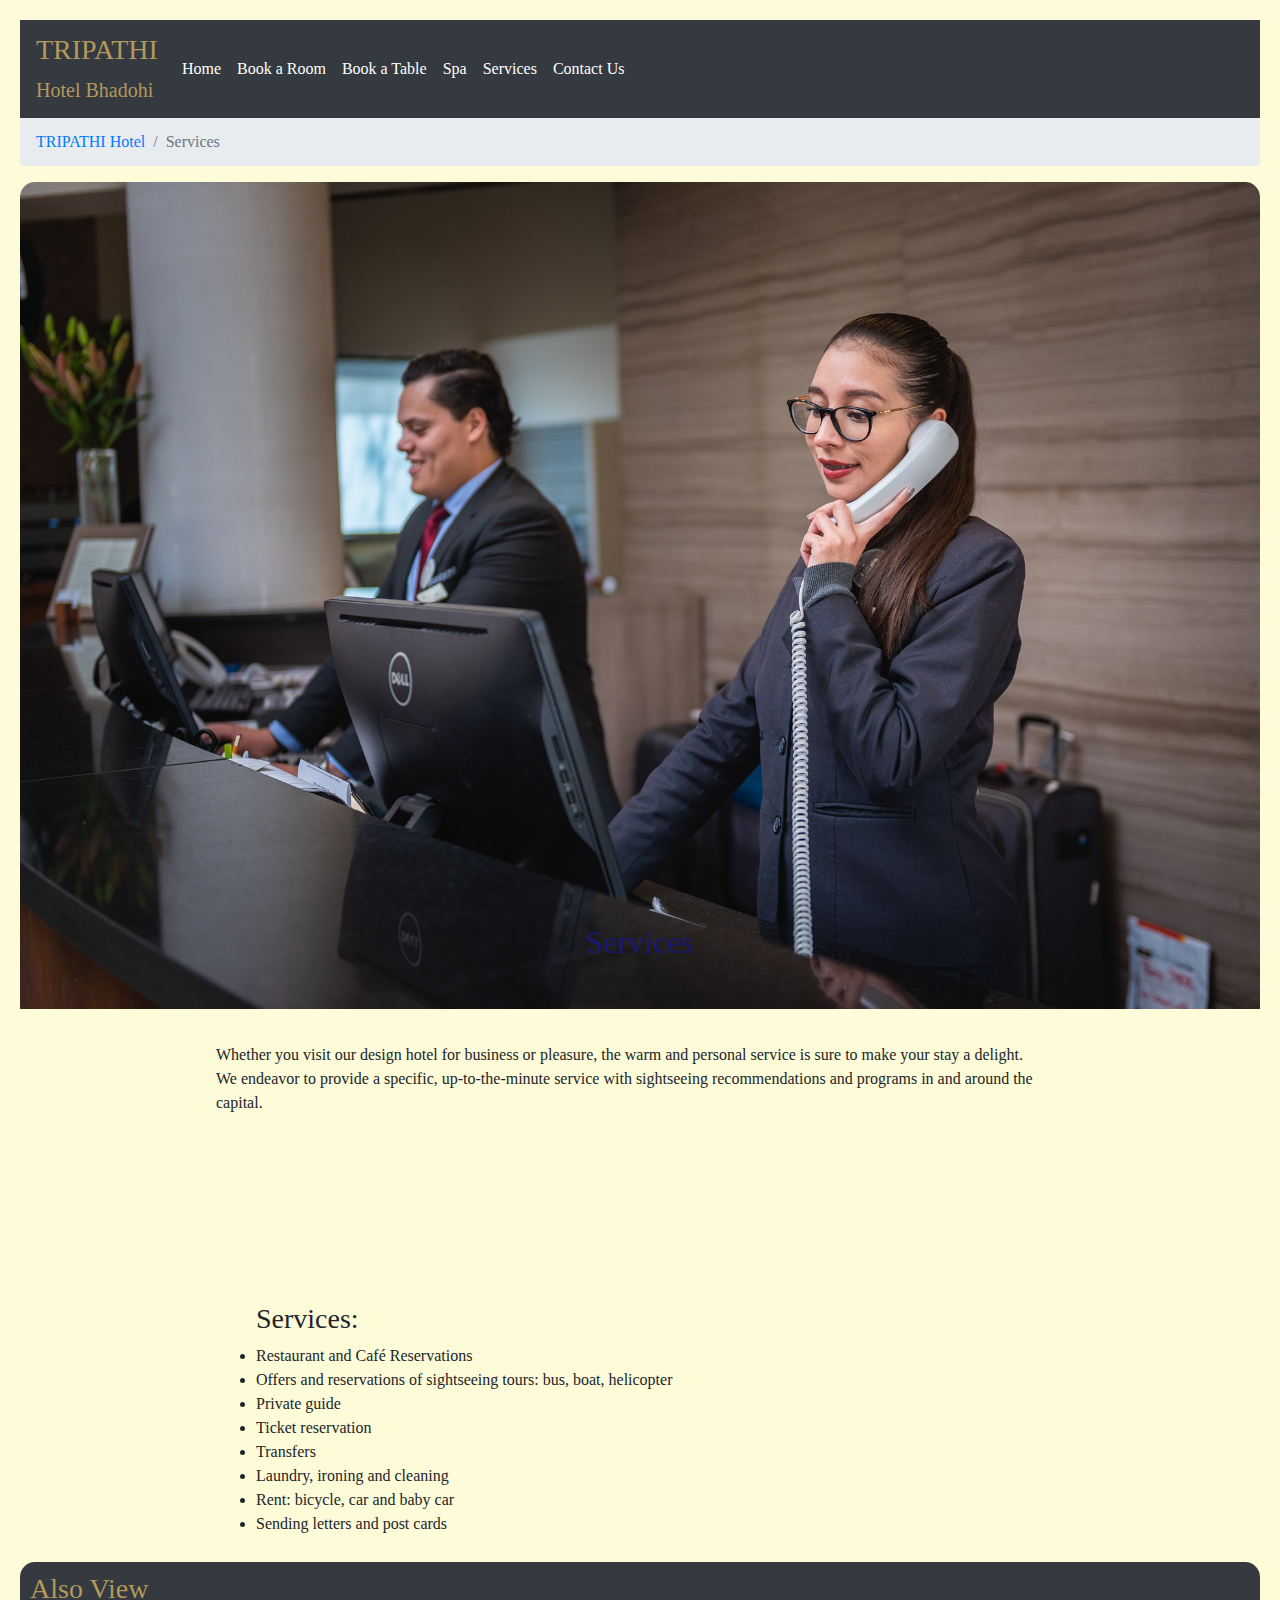
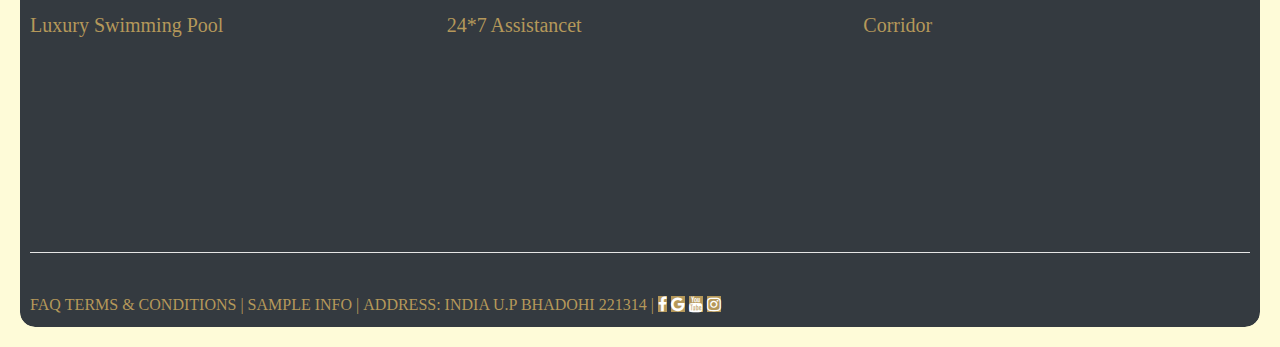
<file: services.html>
<!DOCTYPE html>
<html lang="en" dir="ltr">
  <head>
    <meta charset="utf-8">
    <meta name="viewport" content="width=device-width, initial-scale=1">
    <link rel="stylesheet" href="https://maxcdn.bootstrapcdn.com/bootstrap/4.0.0/css/bootstrap.min.css" integrity="sha384-Gn5384xqQ1aoWXA+058RXPxPg6fy4IWvTNh0E263XmFcJlSAwiGgFAW/dAiS6JXm" crossorigin="anonymous">
    <link rel="stylesheet" href="css/style.css">
    <link rel="stylesheet" href="https://cdnjs.cloudflare.com/ajax/libs/font-awesome/4.7.0/css/font-awesome.min.css">
    <title>TRIPATHI Hotel</title>
    <!-- Start of Async Drift Code -->
<script>
	"use strict";
	
	!function() {
	  var t = window.driftt = window.drift = window.driftt || [];
	  if (!t.init) {
		if (t.invoked) return void (window.console && console.error && console.error("Drift snippet included twice."));
		t.invoked = !0, t.methods = [ "identify", "config", "track", "reset", "debug", "show", "ping", "page", "hide", "off", "on" ], 
		t.factory = function(e) {
		  return function() {
			var n = Array.prototype.slice.call(arguments);
			return n.unshift(e), t.push(n), t;
		  };
		}, t.methods.forEach(function(e) {
		  t[e] = t.factory(e);
		}), t.load = function(t) {
		  var e = 3e5, n = Math.ceil(new Date() / e) * e, o = document.createElement("script");
		  o.type = "text/javascript", o.async = !0, o.crossorigin = "anonymous", o.src = "https://js.driftt.com/include/" + n + "/" + t + ".js";
		  var i = document.getElementsByTagName("script")[0];
		  i.parentNode.insertBefore(o, i);
		};
	  }
	}();
	drift.SNIPPET_VERSION = '0.3.1';
	drift.load('c3aurgtk94ca');
	</script>
	<!-- End of Async Drift Code -->
  </head>
  <body style="background-color:#fefbd8;">

    <header class="sticky-top" style="background-color:#fefbd8;">
      <nav class="navbar navbar-expand-lg navbar-dark bg-dark">
        <a class="navbar-brand" style="color: #b5985a;" href="#"><h3>TRIPATHI</h3><h7>Hotel Bhadohi</h7></a>
        <button class="navbar-toggler" type="button" data-toggle="collapse" data-target="#navbarNavAltMarkup" aria-controls="navbarNavAltMarkup" aria-expanded="false" aria-label="Toggle navigation">
          <span class="navbar-toggler-icon"></span>
        </button>

        <div class="collapse navbar-collapse" id="navbarNavAltMarkup">
          <div class="navbar-nav mr-auto bg-dark">
          	<a class="nav-item nav-link active" href="index.html">Home<span class="sr-only">(current)</span></a>
            <a class="nav-item nav-link active" href="rooms.html">Book a Room <span class="sr-only">(current)</span></a>
            <a class="nav-item nav-link active" href="dining.html">Book a Table <span class="sr-only">(current)</span></a>
            <a class="nav-item nav-link active" href="spa.html">Spa <span class="sr-only">(current)</span></a>
            <a class="nav-item nav-link active" href="services.html">Services <span class="sr-only">(current)</span></a>
            <a class="nav-item nav-link active" href="contact.html">Contact Us <span class="sr-only">(current)</span></a>
          </div>
        </div>
      </nav>

      <nav aria-label="breadcrumb bg-dark">
        <ol class="breadcrumb">
          <li class="breadcrumb-item"><a href="index.html">TRIPATHI Hotel</a></li>
          <li class="breadcrumb-item active" aria-current="page">Services</li>
        </ol>
      </nav>
    </header>



    <div class="carousel-inner">
      <div class="carousel-item active">
        <img class="d-block w-100" src="img/BEO.jpg" alt="First slide">
        <div class="carousel-caption d-none d-md-block">
          <h2 style="text-align:center;">Services</h2>
        </div>
      </div>

      <br>

    <div class="content" style="background-color:#fefbd8;">
      Whether you visit our design hotel for business or pleasure, the warm and personal service is sure to make your stay a delight.<br>
      We endeavor to provide a specific, up-to-the-minute service with sightseeing recommendations and programs in and around the capital.
      <br>
      <video src="https://assets.mixkit.co/videos/preview/mixkit-corridor-of-an-elegant-hotel-34613-large.mp4" alt="Bear" style="width:100%" autoplay loop playsinline muted></video>
      <ul> <h3>Services:</h3>
        <li>Restaurant and Café Reservations</li>
        <li>Offers and reservations of sightseeing tours: bus, boat, helicopter</li>
        <li>Private guide</li>
        <li>Ticket reservation</li>
        <li>Transfers</li>
        <li>Laundry, ironing and cleaning</li>
        <li>Rent: bicycle, car and baby car</li>
        <li>Sending letters and post cards</li>
      </ul>

    </div>

    <footer class="justify-content-center bg-dark">
      <h3>Also View</h3>
      <div class="row" >
        <div class="col-sm-4">
              <h5 class="card-title">Luxury Swimming Pool</h5>
              <video src="https://assets.mixkit.co/videos/preview/mixkit-luxury-swimming-pool-4045-large.mp4" alt="Bear" style="width:100%" autoplay loop playsinline muted></video>
          </div>
        <div class="col-sm-4">
            <h5 class="card-title">24*7 Assistancet</h5>
              <video src="https://assets.mixkit.co/videos/preview/mixkit-receptionist-listens-to-a-client-at-the-reception-21670-large.mp4" alt="Bear" style="width:100%" autoplay loop playsinline muted></video>
            </div>
        <div class="col-sm-4">
            <h5 class="card-title">Corridor</h5>
              <video src="https://assets.mixkit.co/videos/preview/mixkit-corridor-of-an-elegant-hotel-34613-large.mp4" alt="Bear" style="width:100%" autoplay loop playsinline muted></video>
            </div>
      </div>

      <hr style="background-color:white">
      <br>
      <div id="fm">
        <p>FAQ</p>
        <p>TERMS & CONDITIONS |</p>
        <p>SAMPLE INFO |</p>
        <p>ADDRESS: INDIA U.P BHADOHI 221314 |</p>
        <P class="fa fa-facebook sm"></P>
        <P class="fa fa-google sm" ></P>
        <P class="fa fa-youtube sm"></P>
        <P class="fa fa-instagram sm"></P>
      </div>

        </footer>
    <script src="https://code.jquery.com/jquery-3.2.1.slim.min.js" integrity="sha384-KJ3o2DKtIkvYIK3UENzmM7KCkRr/rE9/Qpg6aAZGJwFDMVNA/GpGFF93hXpG5KkN" crossorigin="anonymous"></script>
    <script src="https://cdnjs.cloudflare.com/ajax/libs/popper.js/1.12.9/umd/popper.min.js" integrity="sha384-ApNbgh9B+Y1QKtv3Rn7W3mgPxhU9K/ScQsAP7hUibX39j7fakFPskvXusvfa0b4Q" crossorigin="anonymous"></script>
    <script src="https://maxcdn.bootstrapcdn.com/bootstrap/4.0.0/js/bootstrap.min.js" integrity="sha384-JZR6Spejh4U02d8jOt6vLEHfe/JQGiRRSQQxSfFWpi1MquVdAyjUar5+76PVCmYl" crossorigin="anonymous"></script>

  </body>
</html>
</file>
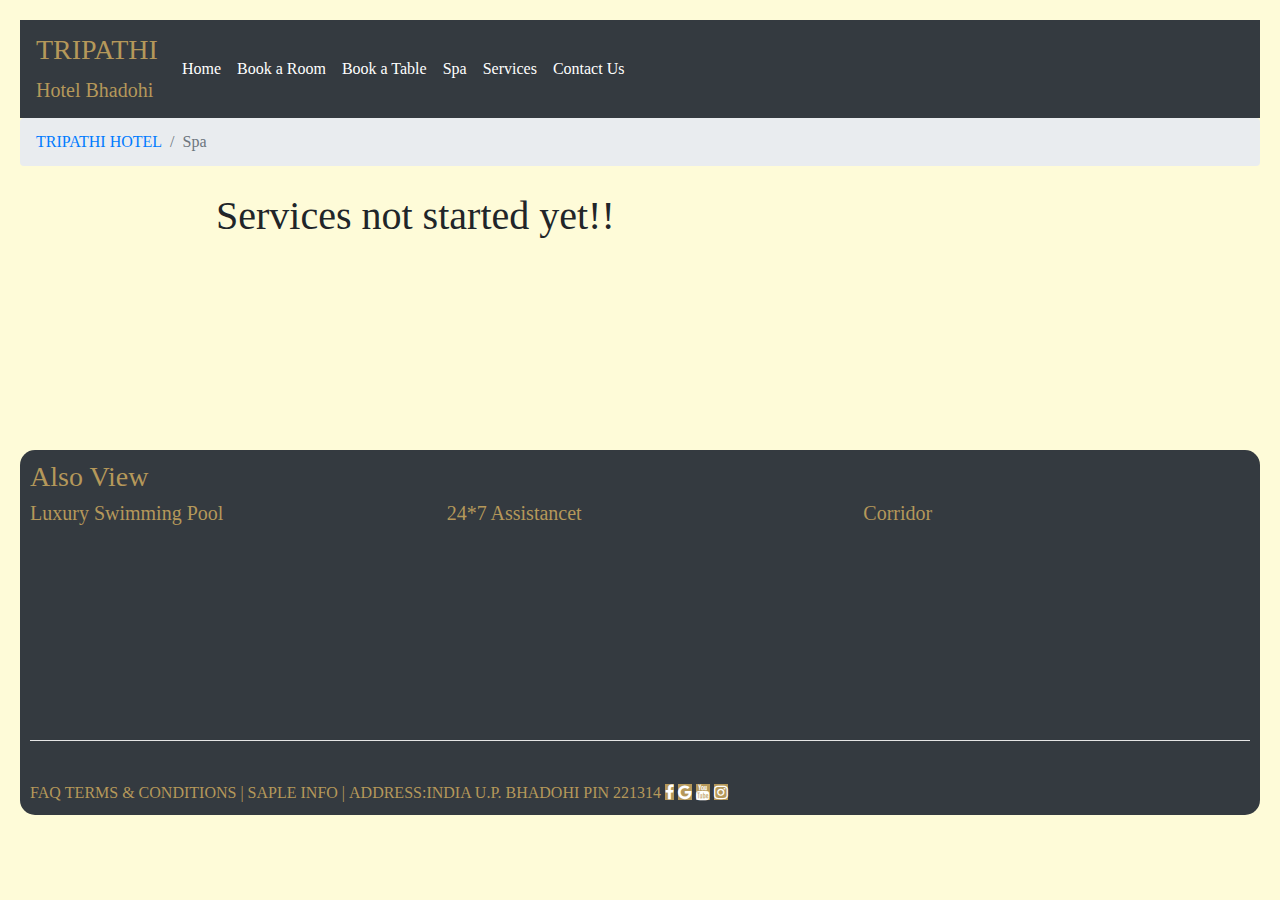
<file: spa.html>
<!DOCTYPE html>
<html lang="en" dir="ltr">
  <head>
    <meta charset="utf-8">
    <meta name="viewport" content="width=device-width, initial-scale=1">
    <link rel="stylesheet" href="https://maxcdn.bootstrapcdn.com/bootstrap/4.0.0/css/bootstrap.min.css" integrity="sha384-Gn5384xqQ1aoWXA+058RXPxPg6fy4IWvTNh0E263XmFcJlSAwiGgFAW/dAiS6JXm" crossorigin="anonymous">
    <link rel="stylesheet" href="css/style.css">
    <link rel="stylesheet" href="https://cdnjs.cloudflare.com/ajax/libs/font-awesome/4.7.0/css/font-awesome.min.css">
    <title>Tripathi Hotel Bhadohi</title>
    <!-- Start of Async Drift Code -->
<script>
	"use strict";
	
	!function() {
	  var t = window.driftt = window.drift = window.driftt || [];
	  if (!t.init) {
		if (t.invoked) return void (window.console && console.error && console.error("Drift snippet included twice."));
		t.invoked = !0, t.methods = [ "identify", "config", "track", "reset", "debug", "show", "ping", "page", "hide", "off", "on" ], 
		t.factory = function(e) {
		  return function() {
			var n = Array.prototype.slice.call(arguments);
			return n.unshift(e), t.push(n), t;
		  };
		}, t.methods.forEach(function(e) {
		  t[e] = t.factory(e);
		}), t.load = function(t) {
		  var e = 3e5, n = Math.ceil(new Date() / e) * e, o = document.createElement("script");
		  o.type = "text/javascript", o.async = !0, o.crossorigin = "anonymous", o.src = "https://js.driftt.com/include/" + n + "/" + t + ".js";
		  var i = document.getElementsByTagName("script")[0];
		  i.parentNode.insertBefore(o, i);
		};
	  }
	}();
	drift.SNIPPET_VERSION = '0.3.1';
	drift.load('c3aurgtk94ca');
	</script>
	<!-- End of Async Drift Code -->
  </head>
  <body style="background-color:#fefbd8;">

    <header class="sticky-top" style="background-color:#fefbd8;">
      <nav class="navbar navbar-expand-lg navbar-dark bg-dark">
        <a class="navbar-brand" style="color: #b5985a;" href="#"><h3>TRIPATHI</h3><h7>Hotel Bhadohi</h7></a>
        <button class="navbar-toggler" type="button" data-toggle="collapse" data-target="#navbarNavAltMarkup" aria-controls="navbarNavAltMarkup" aria-expanded="false" aria-label="Toggle navigation">
          <span class="navbar-toggler-icon"></span>
        </button>

        <div class="collapse navbar-collapse" id="navbarNavAltMarkup">
          <div class="navbar-nav mr-auto bg-dark">
          	<a class="nav-item nav-link active" href="index.html">Home<span class="sr-only">(current)</span></a>
            <a class="nav-item nav-link active" href="rooms.html">Book a Room <span class="sr-only">(current)</span></a>
            <a class="nav-item nav-link active" href="dining.html">Book a Table <span class="sr-only">(current)</span></a>
            <a class="nav-item nav-link active" href="spa.html">Spa <span class="sr-only">(current)</span></a>
            <a class="nav-item nav-link active" href="services.html">Services <span class="sr-only">(current)</span></a>
            <a class="nav-item nav-link active" href="contact.html">Contact Us <span class="sr-only">(current)</span></a>
          </div>
        </div>
      </nav>

      <nav aria-label="breadcrumb bg-dark">
        <ol class="breadcrumb">
          <li class="breadcrumb-item"><a href="index.html">TRIPATHI HOTEL</a></li>
          <li class="breadcrumb-item active" aria-current="page">Spa</li>
        </ol>
      </nav>
    </header>

    <div class="content" style="background-color:#fefbd8;">
<h1 >Services not started yet!!</h1><br><br><br><br><br><br><br><br>
    </div>

    <footer class="justify-content-center bg-dark">
      <h3>Also View</h3>
      <div class="row" >
        <div class="col-sm-4">
              <h5 class="card-title">Luxury Swimming Pool</h5>
              <video src="https://assets.mixkit.co/videos/preview/mixkit-luxury-swimming-pool-4045-large.mp4" alt="Bear" style="width:100%" autoplay loop playsinline muted></video>
          </div>
        <div class="col-sm-4">
            <h5 class="card-title">24*7 Assistancet</h5>
              <video src="https://assets.mixkit.co/videos/preview/mixkit-receptionist-listens-to-a-client-at-the-reception-21670-large.mp4" alt="Bear" style="width:100%" autoplay loop playsinline muted></video>
            </div>
        <div class="col-sm-4">
            <h5 class="card-title">Corridor</h5>
              <video src="https://assets.mixkit.co/videos/preview/mixkit-corridor-of-an-elegant-hotel-34613-large.mp4" alt="Bear" style="width:100%" autoplay loop playsinline muted></video>
            </div>
      </div>

      <hr style="background-color:white">
      <br>
      <div id="fm">
        <p>FAQ</p>
        <p>TERMS & CONDITIONS |</p>
        <p>SAPLE INFO |</p>
        <p>ADDRESS:INDIA U.P. BHADOHI PIN 221314</p>
        <P class="fa fa-facebook sm"></P>
        <P class="fa fa-google sm" ></P>
        <P class="fa fa-youtube sm"></P>
        <P class="fa fa-instagram sm"></P>
      </div>

        </footer>
    <script src="https://code.jquery.com/jquery-3.2.1.slim.min.js" integrity="sha384-KJ3o2DKtIkvYIK3UENzmM7KCkRr/rE9/Qpg6aAZGJwFDMVNA/GpGFF93hXpG5KkN" crossorigin="anonymous"></script>
    <script src="https://cdnjs.cloudflare.com/ajax/libs/popper.js/1.12.9/umd/popper.min.js" integrity="sha384-ApNbgh9B+Y1QKtv3Rn7W3mgPxhU9K/ScQsAP7hUibX39j7fakFPskvXusvfa0b4Q" crossorigin="anonymous"></script>
    <script src="https://maxcdn.bootstrapcdn.com/bootstrap/4.0.0/js/bootstrap.min.js" integrity="sha384-JZR6Spejh4U02d8jOt6vLEHfe/JQGiRRSQQxSfFWpi1MquVdAyjUar5+76PVCmYl" crossorigin="anonymous"></script>

  </body>
</html>
</file>
<file: css/ind.css>
video {
    object-fit: cover;
    width: 100vw;
    height: 100vh;
    position: fixed;
    top: 0;
    left: 0;
  }
  
  html, body {
    height: 100%;
  }
  html {
    font-family: -apple-system, BlinkMacSystemFont, "Segoe UI", Roboto, Helvetica, Arial, sans-serif, "Apple Color Emoji", "Segoe UI Emoji", "Segoe UI Symbol";
    font-size: 150%;
    line-height: 1.4;
  }
  body {
    margin: 0;
  
  }
  .content {
    position: fixed;
    width: 100%;
    padding: 5px;
        color: #b5985a;
  }
  .intro{
    padding:10% 15% 25% 15%;
    text-align: justify;
  }
  .bg{
      background: #f1f1f1;
  }
  #para{
    color:white;
    padding: 50px;
  }
  a{
      color:#f1f1f1;
  }
</file>
<file: css/style.css>
* {
    box-sizing: border-box;
    font-family: 'Brush Script MT', cursive;
  }
  
  body {
    background-color: #f1f1f1;
    padding: 20px;
    font-family: Arial;
  }
  
  .content {
  
    padding: 10px;
    margin-left:15%;
    margin-right:15%;
  }
   footer{
  
     color:#b5985a;
     padding: 10px;
     border-radius: 15px;
   }
  
  .row{
  color: #b5985a;
  }
  .sm{
    background: #3B5998;
    color: white;
    background-color: #b5985a;
  }
  div#fm p {
    display:inline;
  }
  
  .carousel-inner{
     border-radius: 15px;
  }
  .card{
    color:#b5985a;
  }
  .rc{
    border:3px solid;
    border-radius: 15px;
    background-color: #b5985a;
    color: white;
  }
  .data{
    padding: 15px;
  }
  video{
      padding: 15px;
      border-radius: 15px;
  }
  .carousel-caption {
      color:MidnightBlue;
      
  }
</file>
